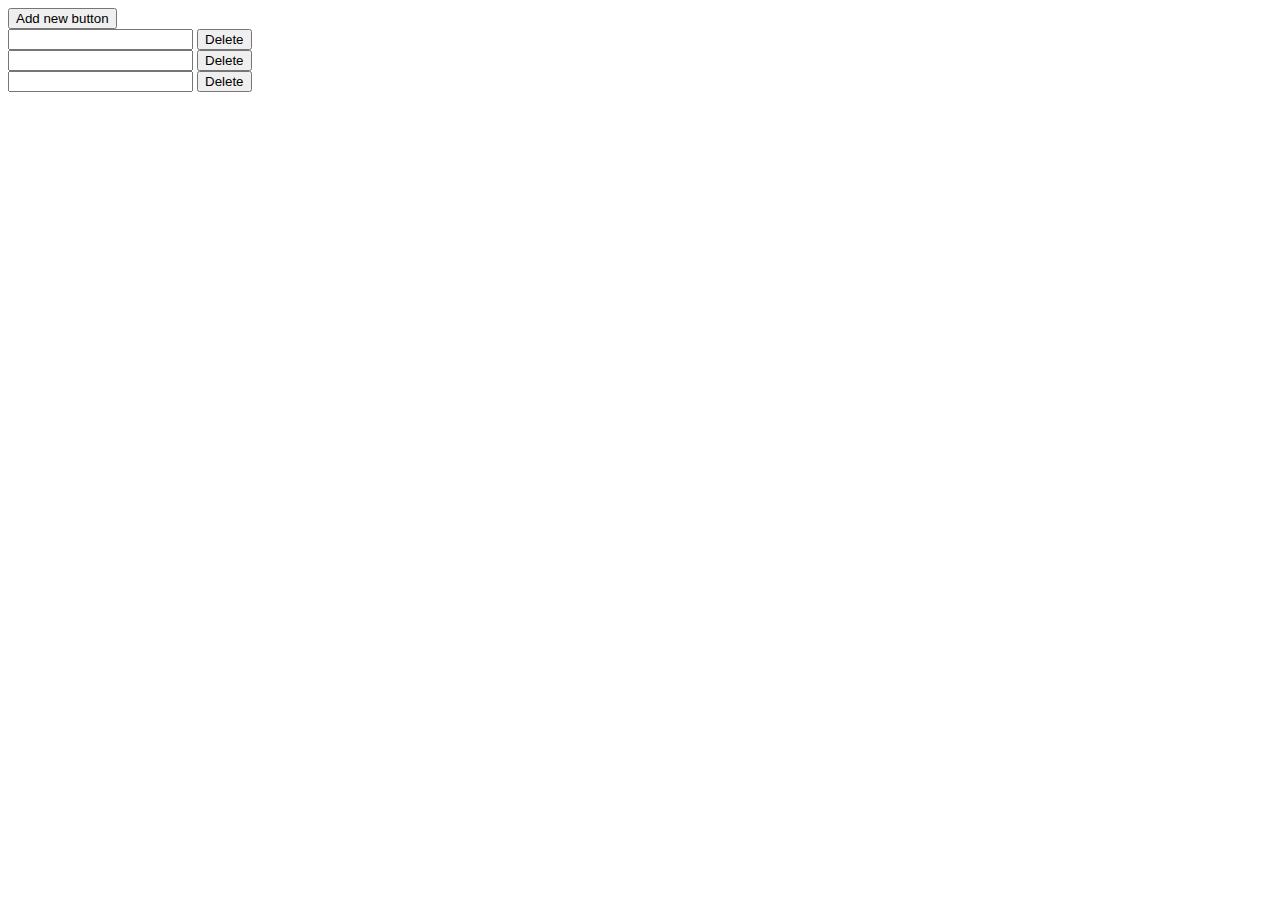
<file: lab-1/index.html>
<!DOCTYPE html>
<html lang="en">
<head>
    <meta charset="UTF-8">
    <meta name="viewport" content="width=device-width, initial-scale=1.0">
    <title>Document</title>
</head>
<body>
    <div id="buttons">
        <div>
            <button id="addButton">Add new button</button>
        </div>
        <div>
            <input class="e"/>
            <button class="delete">Delete</button>
        </div>
        <div>
            <input class="e"/>
            <button class="delete">Delete</button>
        </div>
        <div>
            <input class="e"/>
            <button class="delete">Delete</button>
        </div>
    </div>
    <div id="result">
    </div>
</body>
<script src="lab1.js" ></script>
</html>
</file>
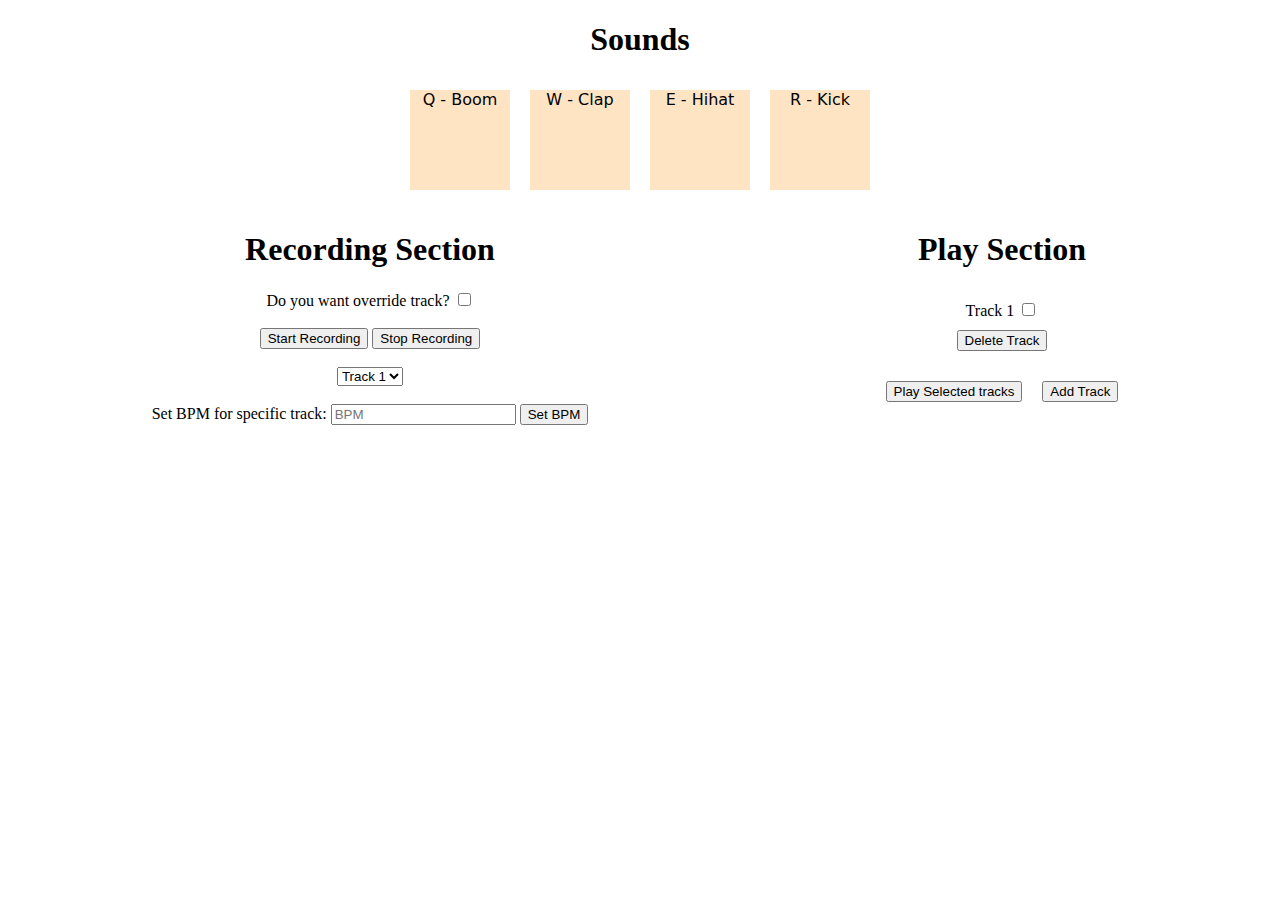
<file: lab-3/index.html>
<!DOCTYPE html>
<html lang="en">
<head>
    <meta charset="UTF-8">
    <meta name="viewport" content="width=device-width, initial-scale=1.0">
    <title>Drumkit</title>
    <link rel="stylesheet" href="style.css">
</head>
<body>
    <audio controls style="display:none" src="./sounds/boom.wav" id="s1"></audio>
    <audio controls style="display:none" src="./sounds/clap.wav" id="s2"></audio>
    <audio controls style="display:none" src="./sounds/hihat.wav" id="s3"></audio>
    <audio controls style="display:none" src="./sounds/kick.wav" id="s4"></audio>
    <h1>Sounds</h1>
    <div class="soundKeyContainer">
        <div class="soundKey" id="s1">Q - Boom</div>
        <div class="soundKey" id="s2">W - Clap</div>
        <div class="soundKey" id="s3">E - Hihat</div>
        <div class="soundKey" id="s4">R - Kick</div>
    </div>

    <div class="tools">
        <div class="recordingSection">
            <h1>Recording Section</h1>
            <label>Do you want override track?</label>
            <input id="overrideCheckboxId" type="checkbox">
            <br>
            <br>
            <button onclick="startRecording()">Start Recording</button>
            <button onclick="stopRecording()">Stop Recording</button>
            <br><br>
            <select id="tracksRecordingOptions" onchange="getSelectedValue()">
                <option value="track1">Track 1</option>
            </select>
            <br><br>
            <label for="bpmInput">Set BPM for specific track:</label>
            <input type="number" id="bpmInput" placeholder="BPM">
            <button onclick="setBPM()">Set BPM</button>
        </div>

        <div class="playSection">
            <h1>Play Section</h1>
         
            <section class="tracks">
                <div>
                    <label for="track1">Track 1</label>
                    <input id="track1" class="selectToPlay" type="checkbox">
                    <br>
                    <button>Delete Track</button>
                </div>

            </section>
            <section class="tracks">
                <button onclick="playTracks()">Play Selected tracks</button>
                <button onclick="createTrack()">Add Track</button>
            </section>
        </div>  
    </div>
    <script src="lab3.js"></script>
</body>
</html>
</file>
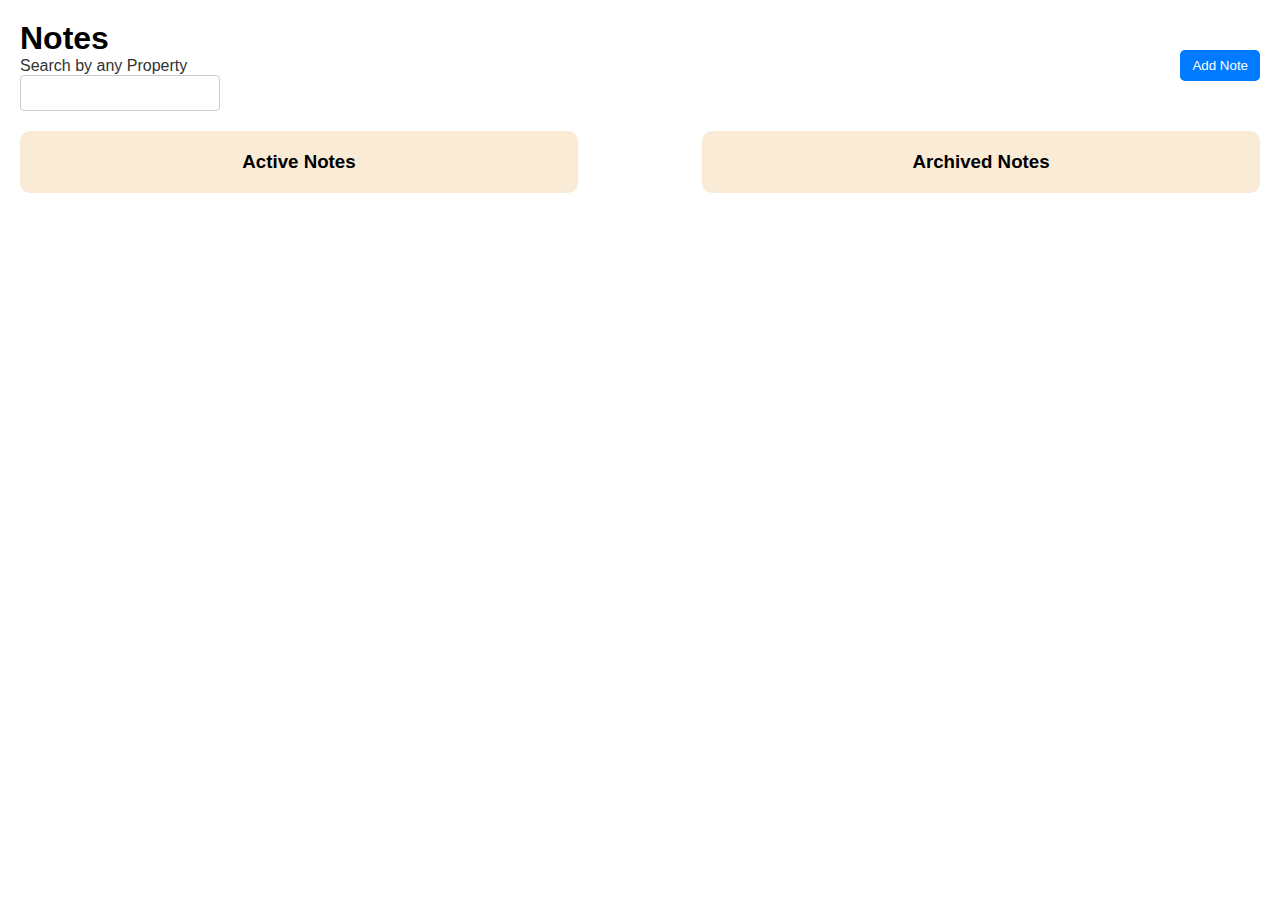
<file: lab-4/index.html>
<!DOCTYPE html>
<html lang="en">
<head>
    <meta charset="UTF-8">
    <meta name="viewport" content="width=device-width, initial-scale=1.0">
    <title>Notes</title>
    <link rel="stylesheet" href="style.css">
    <link rel="stylesheet" href="https://cdnjs.cloudflare.com/ajax/libs/font-awesome/4.7.0/css/font-awesome.min.css">
    <link rel="stylesheet" href="https://cdnjs.cloudflare.com/ajax/libs/font-awesome/6.0.0-beta3/css/all.min.css">

</head>
<body>
    <div class="container">
        <section>
            <div class="header">
                <div>
                    <h1>Notes</h1>
                    <label for="search">Search by any Property</label>
                    <br>
                    <input type="text" id="search">
                </div>
                <button class="openCreateWindow">Add Note</button>
            </div>
        </section>
        <section class="notesSection">
            <div class="baseSection">
                <h3>Active Notes</h3>
                <div class="activeNotesSection"></div>
            </div>
            <div class="doneSection">
                <h3>Archived Notes</h3>
                <div class="archivedNotesSection"></div>
            </div>
        </section>
    </div>
    <div class="createNote">
        <div class="createNoteContainer">
            <div class="createNoteHeader">
                <h3 class="titleNote"></h3>
                <button class="closeCreateWindow">Close Window</button>
            </div>
            <form class="noteForm">
                <label for="titleNote">Title</label>
                <input id="titleNote" type="text">

                <label for="descriptionNote">Description</label>
                <textarea id="descriptionNote"></textarea> 

                <div class="checkboxesContainer">
                    <p>Choose Place For Note</p>
                    <label for="pinCheckbox">Pin Note</label>
                    <input id="pinCheckbox" type="checkbox">
                </div>

                <label for="colorNote">Pick color of the note</label>
                <input id="colorNote" type="color">

                <label for="tagsNote">Tags separated by space</label>
                <input id="tagsNote" type="text">

                <label for="dateNote">Date</label>
                <input id="dateNote" type="date">

                <div class="buttonSection">
                    <input type="reset" value="Reset">
                    <input type="submit" class="submitForm">
                </div>
            </form>
        </div>
    </div>
    <script src="lab4.js"></script>
</body>
</html>
</file>
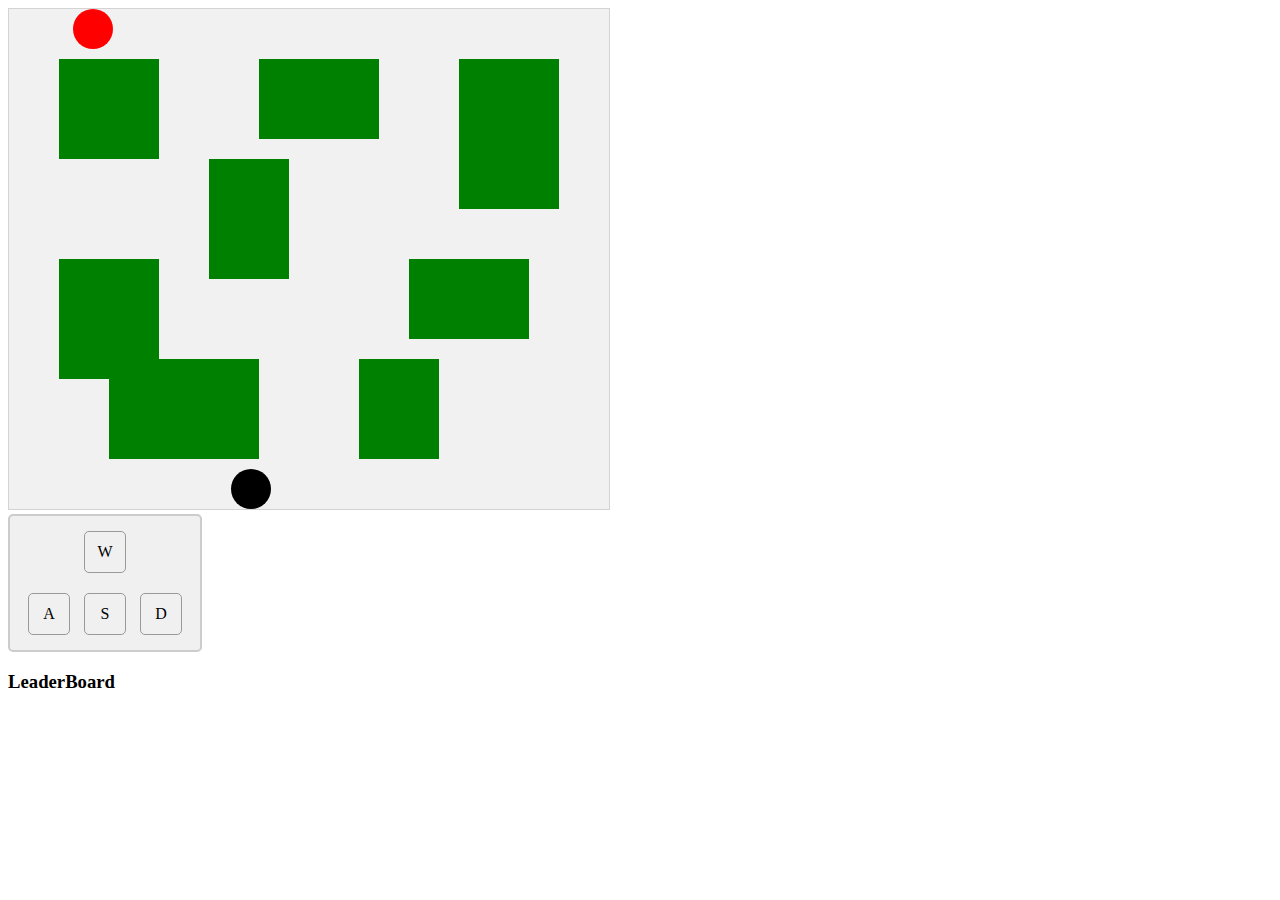
<file: lab-6/index.html>
<!DOCTYPE html>
<html lang="en">
<head>
    <meta charset="UTF-8">
    <meta name="viewport" content="width=device-width, initial-scale=1.0">
    <link rel="stylesheet" href="style.css">
</head>
<body onload="startGame()">
<div class="controllers">
    <div id="wContoller" class="controller" data-key="W">W</div>
    <div class="bottom-controllers">
        <div class="controller" data-key="A">A</div>
        <div class="controller" data-key="S">S</div>
        <div class="controller" data-key="D">D</div>
    </div>
</div>
<div class="leaderBoard">
    <h3>LeaderBoard</h3>
</div>
</body>
<script src="lab6.js"></script>
</html>
</file>
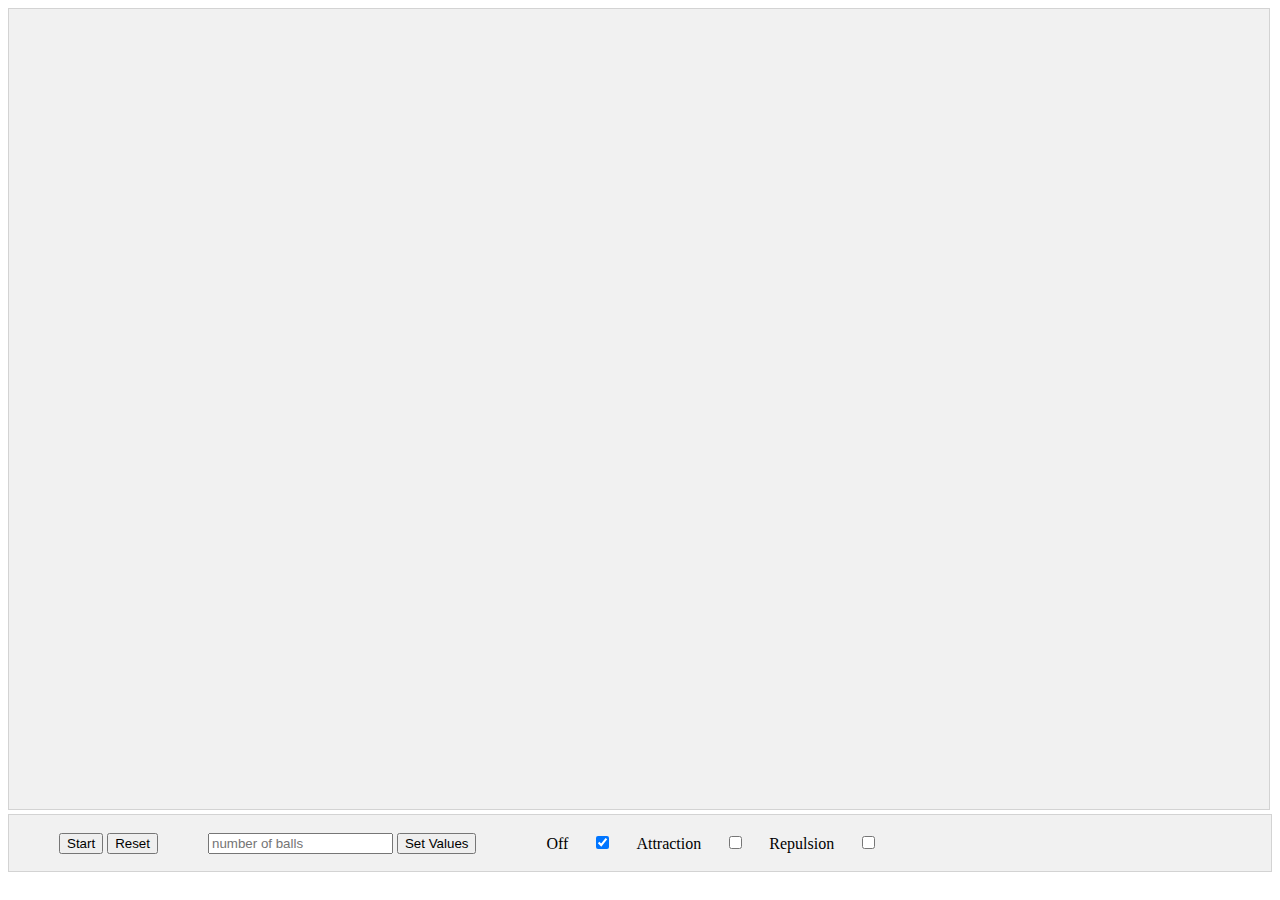
<file: lab-7/index.html>
<!DOCTYPE html>
<html lang="pl">
<head>
    <meta charset="UTF-8">
    <meta name="viewport" content="width=device-width, initial-scale=1.0">
    <link rel="stylesheet" href="style.css">
    <title>Game Area</title>
</head>
<body onload="start()">
<div class="contolers"> 
    <div class="section">    
        <br>
        <button id="start">Start</button>
        <button id="reset">Reset</button>
    </div>
    <div class="section">
        <br>
        <input id="ballsNumber" class="" placeholder="number of balls">
        <button id="submit">Set Values</button>
    </div>
    <div class="section">
        <br>
        <label for="off"> Off</label>
        <input type="checkbox" checked id="off">
        
        <label for="off"> Attraction</label>
        <input type="checkbox" id="attraction">
      
        <label for="off"> Repulsion</label>
        <input type="checkbox" id="repulsion">
        <br>
        <br>
    </div>
</div>
<script src="lab7.js"></script>
</body>
</html>
</file>
<file: lab-3/style.css>
h1{
    display: flex;
    justify-content: center;
}
.soundKeyContainer{
    justify-content: center;
    display: flex;
}
.tools{
    display: flex;
    justify-content: space-around;
}
.soundKey{
    font-family: 'system-ui';
    width: 100px;
    height: 100px;
    background-color:bisque;
    text-justify: center;
    text-align: center;
    margin: 10px;
}

.recordingSection{
    text-align: center;
    padding: 10px;;
}

.tracks
{
    display: flex;
    justify-content: center;
}
.tracks div{
    padding: 10px;
}

.tracks button
{
    margin: 10px;
}

.playSection{
    text-align: center;
    justify-content: center;
    padding:10px;
}
</file>
<file: lab-4/style.css>
* {
    margin: 0;
    padding: 0;
    box-sizing: border-box;
}

body {
    font-family: Arial
}

.container {
    max-width: 1400px;
    margin: 0 auto;
    padding: 20px;
}

.header {
    display: flex;
    justify-content: space-between;
    align-items: center;
}

.header h1 {
    margin-right: 20px;
}

.search-input {
    width: 200px;
    padding: 8px;
    border: 1px solid #ccc;
    border-radius: 5px;
}

.openCreateWindow {
    padding: 8px 12px;
    background-color: #007bff;
    color: white;
    border: none;
    border-radius: 5px;
    cursor: pointer;
    transition: background-color 0.3s ease;
}

.openCreateWindow:hover {
    background-color: #0056b3;
}

.notesSection {
    display: flex;
    justify-content: space-between;
    margin-top: 20px; 
}

.notesSection h3 {
    text-align: center;
}

.baseSection,
.doneSection {
    width: 45%;
    padding: 20px;
    background-color: antiquewhite;
    border-radius: 10px;
}

.doneSection {
    margin-left: 20px;
}

.createNote {
    display: flex;
    justify-content: center;
    align-items: center;
    visibility: hidden;
    position: fixed;
    top: 0;
    left: 0;
    width: 100%;
    height: 100%;
    background-color: rgba(0, 0, 0, 0.5);
}

.createNoteContainer {
    background-color: #fff;
    padding: 20px;
    border-radius: 10px;
}

.createNoteHeader {
    display: flex;
    justify-content: space-between;
    align-items: center;
    margin-bottom: 20px;
}

.createNoteHeader h3 {
    margin: 0;
}

.closeCreateWindow {
    background-color: #dc3545;
    color: white;
    border: none;
    border-radius: 5px;
    padding: 8px 12px;
    cursor: pointer;
    transition: background-color 0.3s ease;
}

.closeCreateWindow:hover {
    background-color: #c82333;
}

.noteForm label {
    display: block; 
    margin-bottom: 5px; 
}
.noteForm textarea{
    max-width: 400px;
    min-width: 300px;
    min-height: 50px;
    max-height: 200px;
   
}
.noteForm input[type="text"],
.noteForm input[type="date"] {
    width: 100%;
    padding: 8px;
    margin-bottom: 15px;
    border: 1px solid #ccc;
    border-radius: 5px;
}

.noteForm input[type="color"],
.noteForm input[type="submit"],
.noteForm input[type="reset"] {
    padding: 8px 12px;
    margin-top: 10px;
    border: none;
    border-radius: 5px;
    cursor: pointer;
}

.checkboxesContainer {
    text-align: center;
    margin-bottom: 15px;
}

.checkboxesContainer label {
    margin-right: 10px; 
}

.note {
    background-color: #f8f9fa; 
    border: 1px solid #ccc; 
    border-radius: 5px; 
    padding: 15px;
    margin-bottom: 15px;
}

.noteHeader{
    display: flex;
    justify-content: space-between;
}

.archiveButton{
    background-color:#007bff;
}

.archiveButton:hover{
    background-color: #0056b3;
}

.updateButton{
    background-color: #28a745;
}

.updateButton:hover{
    background-color: #218838
}

.deleteButton{
    background-color: #dc3545;
}

.deleteButton:hover{
    background-color: #c82333;
}

.note h4 {
    margin-bottom: 10px; 
}

.note p {
    margin-bottom: 5px; 
}

.note button {
    color: white;
    border: none;
    border-radius: 5px;
    padding: 5px 10px;
    cursor: pointer;
    transition: background-color 0.3s ease;
}

label {
    font-size: 16px;
    color: #333;
    margin-bottom: 8px;
}

#search {
    padding: 8px;
    font-size: 16px;
    border: 1px solid #ccc;
    border-radius: 4px;
    width: 200px;
}

label,
#search {
    margin-right: 16px;
}
</file>
<file: lab-6/style.css>
canvas {
    border: 1px solid #d3d3d3;
    background-color: #f1f1f1;
}

.controllers {
    width: 170px;
    text-align: center;
    border: 2px solid #ccc;
    border-radius: 5px;
    padding: 10px;
    background-color: #f0f0f0;
}

.controller {
    display: inline-block;
    width: 40px;
    height: 40px;
    line-height: 40px;
    text-align: center;
    margin: 5px;
    border: 1px solid #999;
    border-radius: 5px;
    cursor: pointer;
    transition: background-color 0.3s, transform 0.2s;
}

.controller:hover {
    background-color: #e0e0e0;
}

.controller:active {
    transform: scale(0.95);
}

.bottom-controllers {
    margin-top: 10px;
}

.leaderboard {
    margin-top: 20px;
}
.leaderboard p {
    margin: 0;
}
</file>
<file: lab-7/style.css>
canvas {
    border: 1px solid #d3d3d3;
    background-color: #f1f1f1;
}
.section{
    padding-left: 50px;
}
.contolers{
    display: flex;
    border: 1px solid #d3d3d3;
    background-color: #f1f1f1;
}
label{
    padding: 20px;
}
</file>
